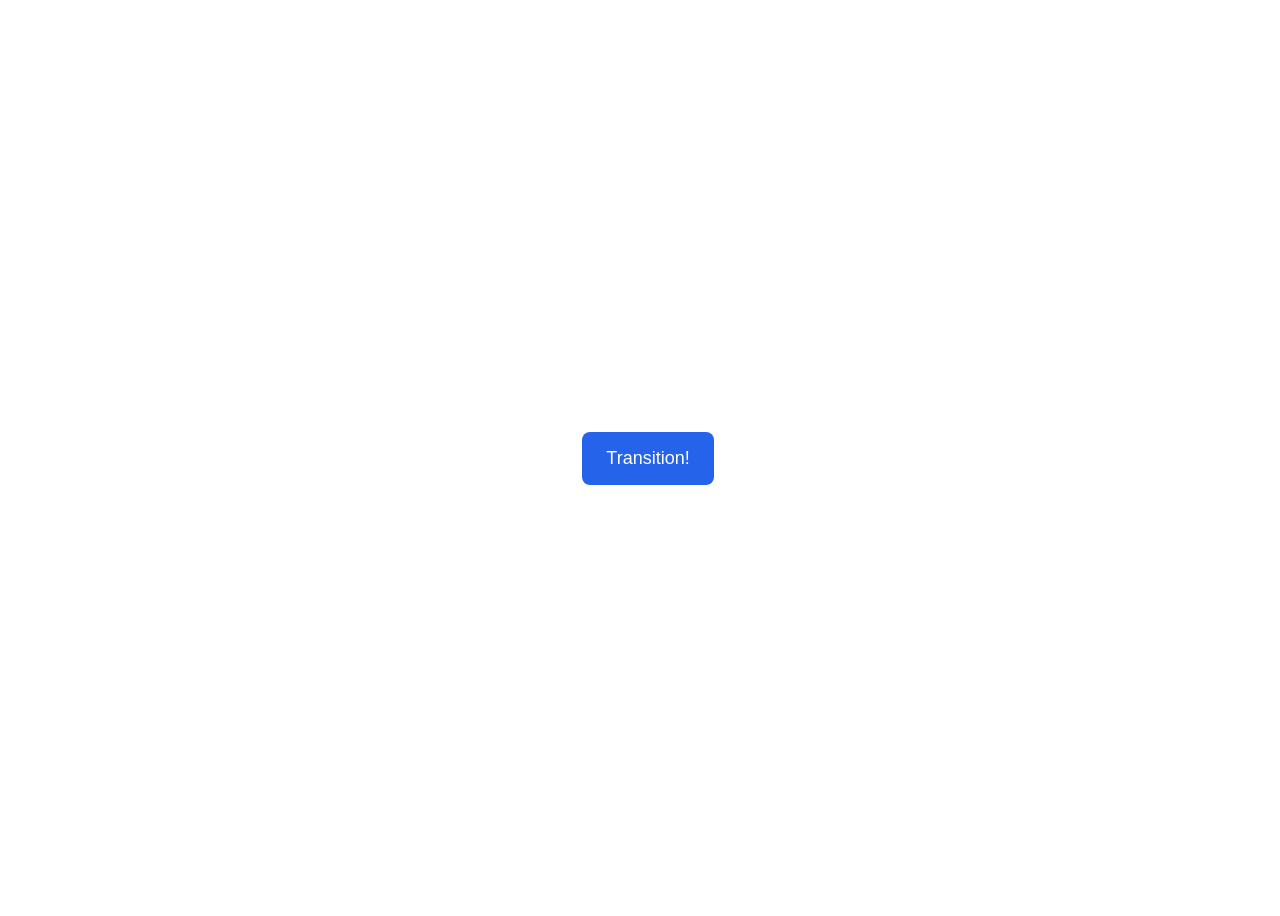
<file: advanced-html-css/animation/01-button-hover/index.html>
<!DOCTYPE html>
<html lang="en">
  <head>
    <meta charset="UTF-8" />
    <meta http-equiv="X-UA-Compatible" content="IE=edge" />
    <meta name="viewport" content="width=device-width, initial-scale=1.0" />
    <title>Button Hover</title>
    <link rel="stylesheet" href="style.css" />
  </head>
  <body>
    <div id="transition-container">
      <button>Transition!</button>
    </div>
  </body>
</html>
</file>
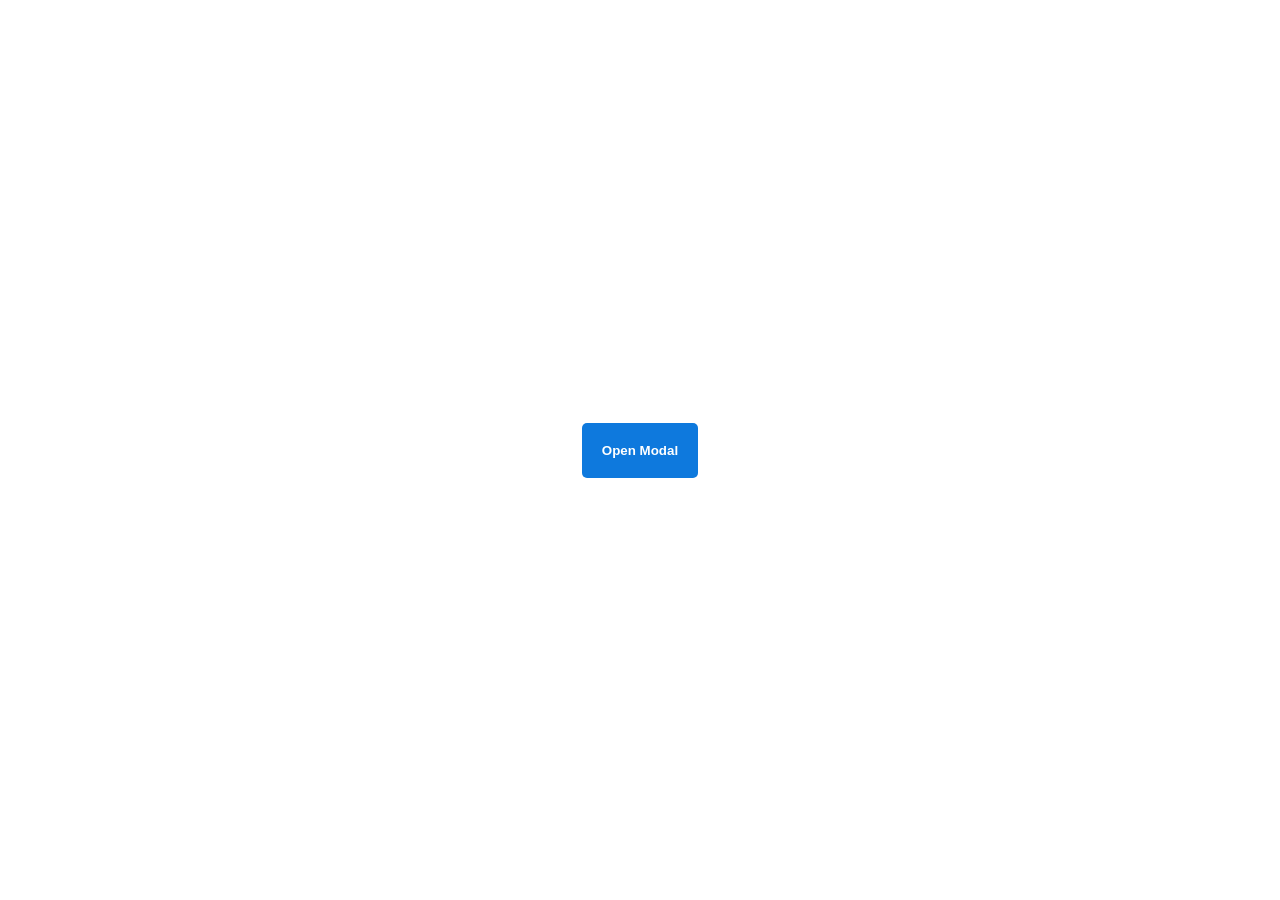
<file: advanced-html-css/animation/02-pop-up/index.html>
<!DOCTYPE html>
<html lang="en">
  <head>
    <meta charset="UTF-8" />
    <meta http-equiv="X-UA-Compatible" content="IE=edge" />
    <meta name="viewport" content="width=device-width, initial-scale=1.0" />
    <title>Popup</title>
    <link rel="stylesheet" href="style.css" />
  </head>
  <body>
    <div class="backdrop"></div>
    <div class="popup-modal">
      <h1>Look at me!</h1>
      <p>I'm a pop up dialog!</p>
      <button id="close-modal">Close Modal</button>
    </div>
    <div class="button-container">
      <button id="trigger-modal">Open Modal</button>
    </div>
    <script src="script.js"></script>
  </body>
</html>
</file>
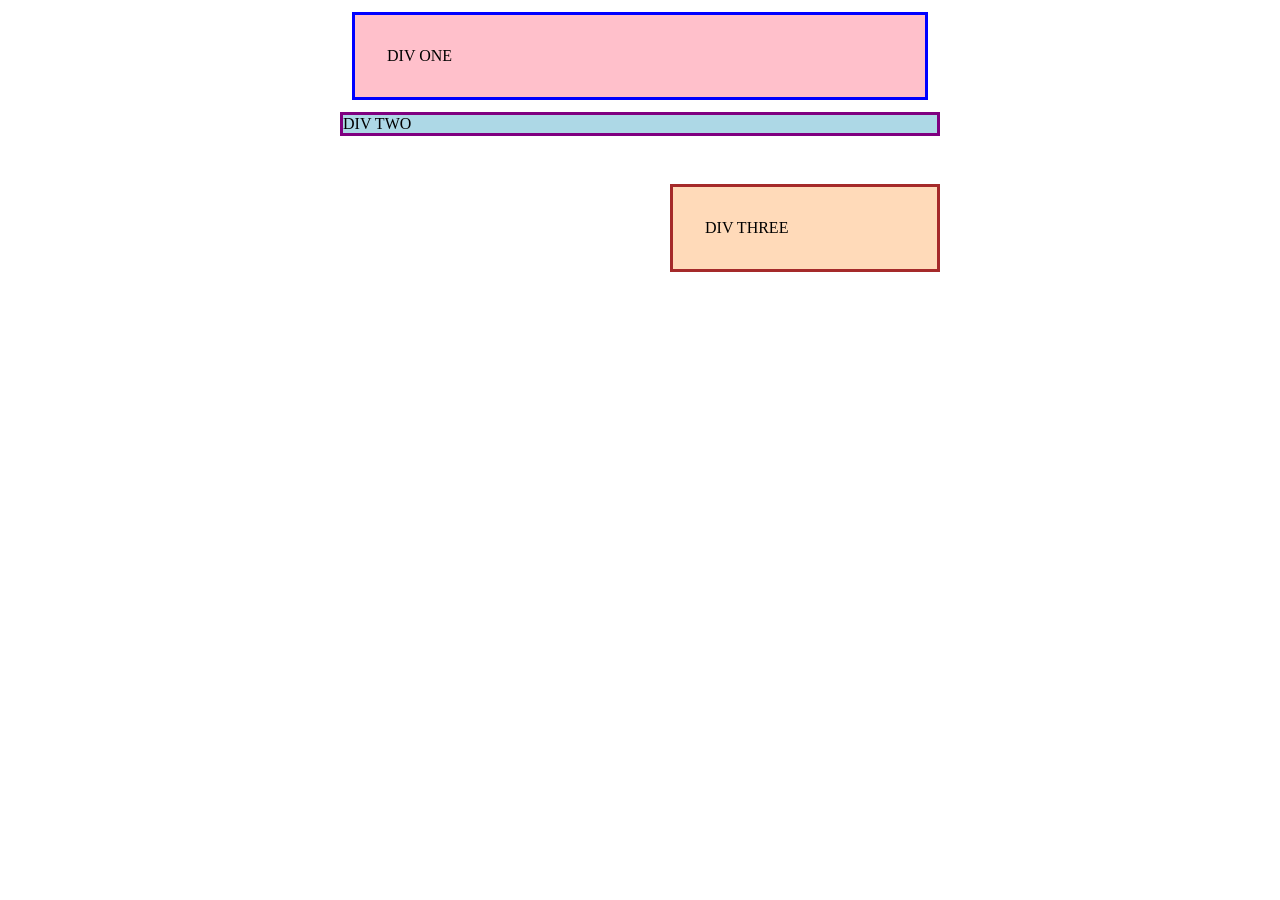
<file: foundations/block-and-inline/01-margin-and-padding-1/index.html>
<!DOCTYPE html>
<html lang="en">
  <head>
    <meta charset="UTF-8">
    <meta http-equiv="X-UA-Compatible" content="IE=edge">
    <meta name="viewport" content="width=device-width, initial-scale=1.0">
    <title>Margin and Padding exercise</title>
    <link rel="stylesheet" href="style.css">
  </head>
  <body>
    <div class="one">
      DIV ONE
    </div>
    <div class="two">
      DIV TWO
    </div>
    <div class="three">
      DIV THREE
    </div>
  </body>
</html>
</file>
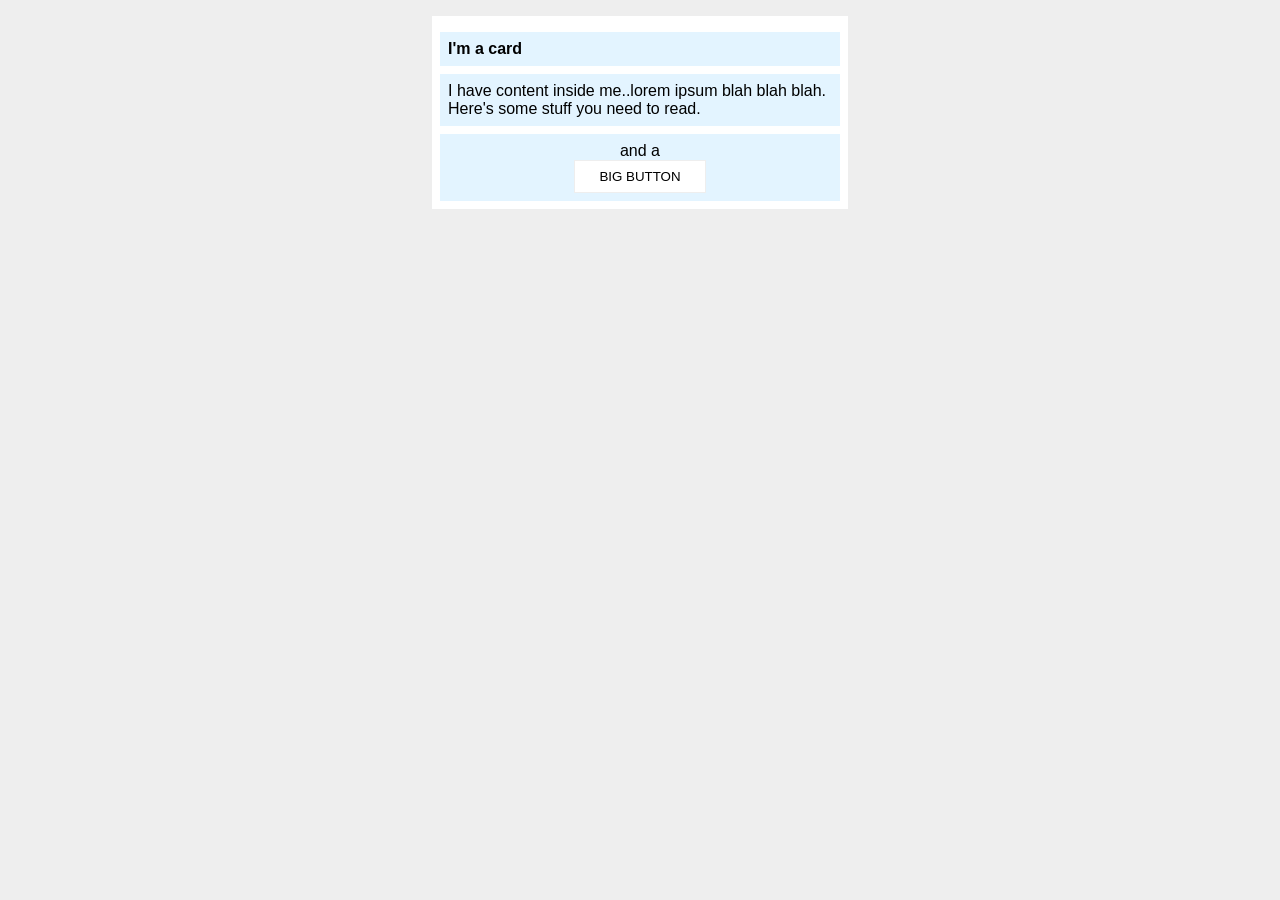
<file: foundations/block-and-inline/02-margin-and-padding-2/index.html>
<!DOCTYPE html>
<html lang="en">
  <head>
    <meta charset="UTF-8">
    <meta http-equiv="X-UA-Compatible" content="IE=edge">
    <meta name="viewport" content="width=device-width, initial-scale=1.0">
    <title>Margin and Padding exercise 2</title>
    <link rel="stylesheet" href="style.css">
  </head>
  <body>
    <div class="card">
      <h1 class="title">I'm a card</h1>
      <div class="content">I have content inside me..lorem ipsum blah blah blah. Here's some stuff you need to read.</div>
      <div class="button-container">and a <button>BIG BUTTON</button></div>
    </div>
  </body>
</html>
</file>
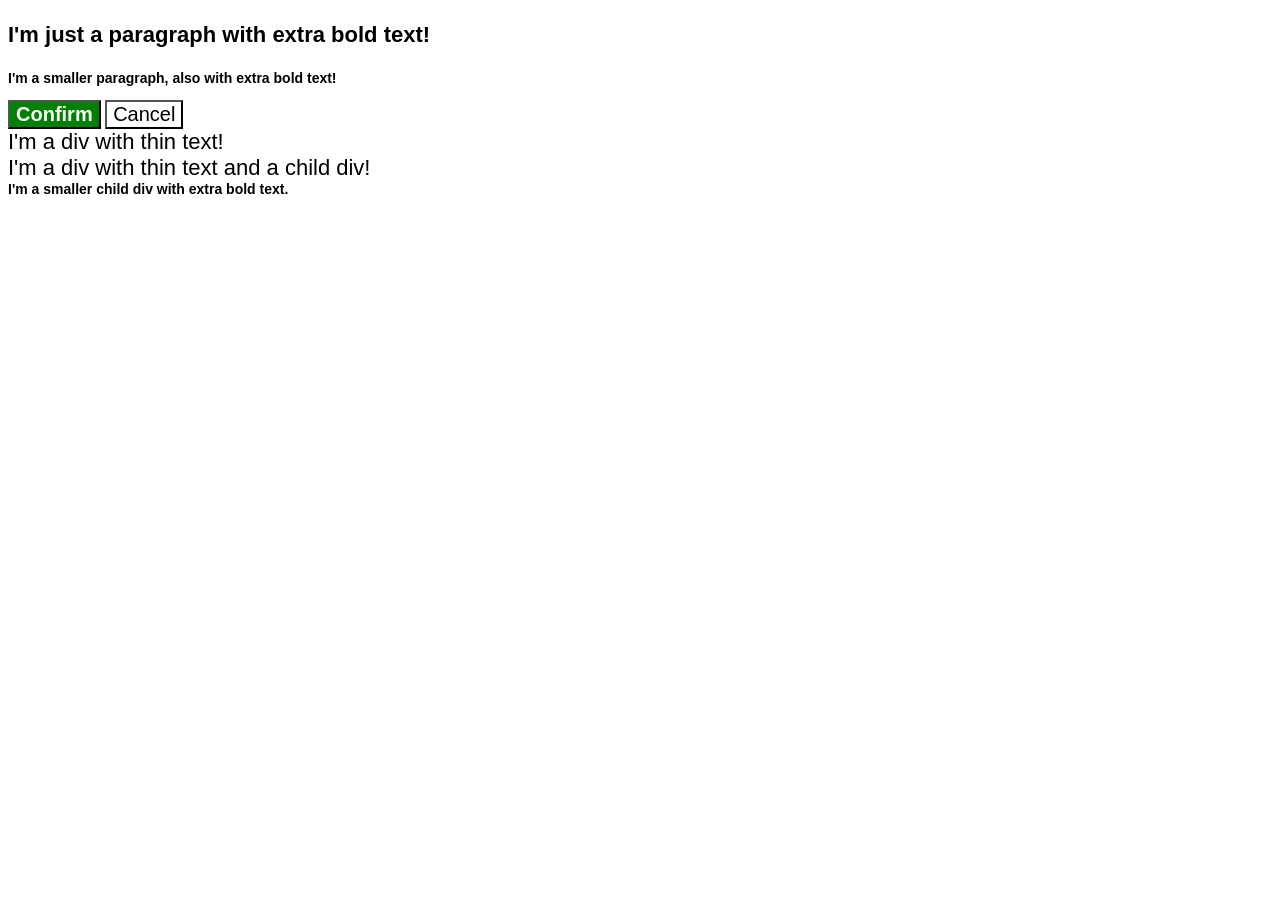
<file: foundations/cascade/01-cascade-fix/index.html>
<!DOCTYPE html>
<html lang="en">
  <head>
    <meta charset="UTF-8">
    <meta http-equiv="X-UA-Compatible" content="IE=edge">
    <meta name="viewport" content="width=device-width, initial-scale=1.0">
    <title>Fix the Cascade</title>
    <link rel="stylesheet" href="style.css">
  </head>
  <body>
    <p class="para">I'm just a paragraph with extra bold text!</p>
    <p class="para small-para">I'm a smaller paragraph, also with extra bold text!</p>

    <button id="confirm-button" class="button confirm">Confirm</button>
    <button id="cancel-button" class="button cancel">Cancel</button>

    <div class="text">I'm a div with thin text!</div>
    <div class="text">I'm a div with thin text and a child div!
      <div class="text child">I'm a smaller child div with extra bold text.</div>
    </div>
  </body>
</html>
</file>
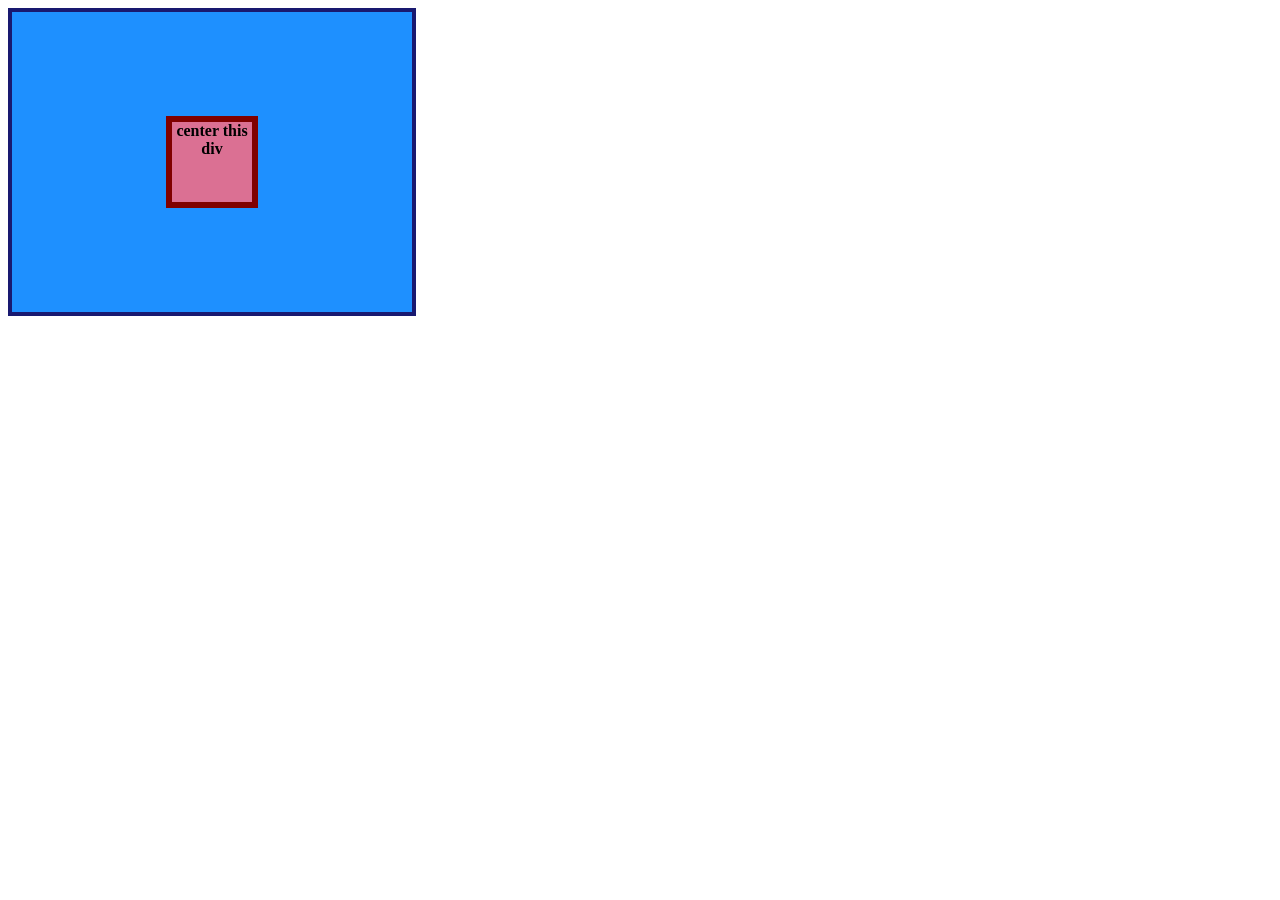
<file: foundations/flex/01-flex-center/index.html>
<!DOCTYPE html>
<html lang="en">
  <head>
    <meta charset="UTF-8">
    <meta http-equiv="X-UA-Compatible" content="IE=edge">
    <meta name="viewport" content="width=device-width, initial-scale=1.0">
    <title>CENTER THIS DIV</title>
    <link rel="stylesheet" href="style.css">
  </head>
  <body>
    <div class="container">
      <div class="box">center this div</div>
    </div>
  </body>
</html>
</file>
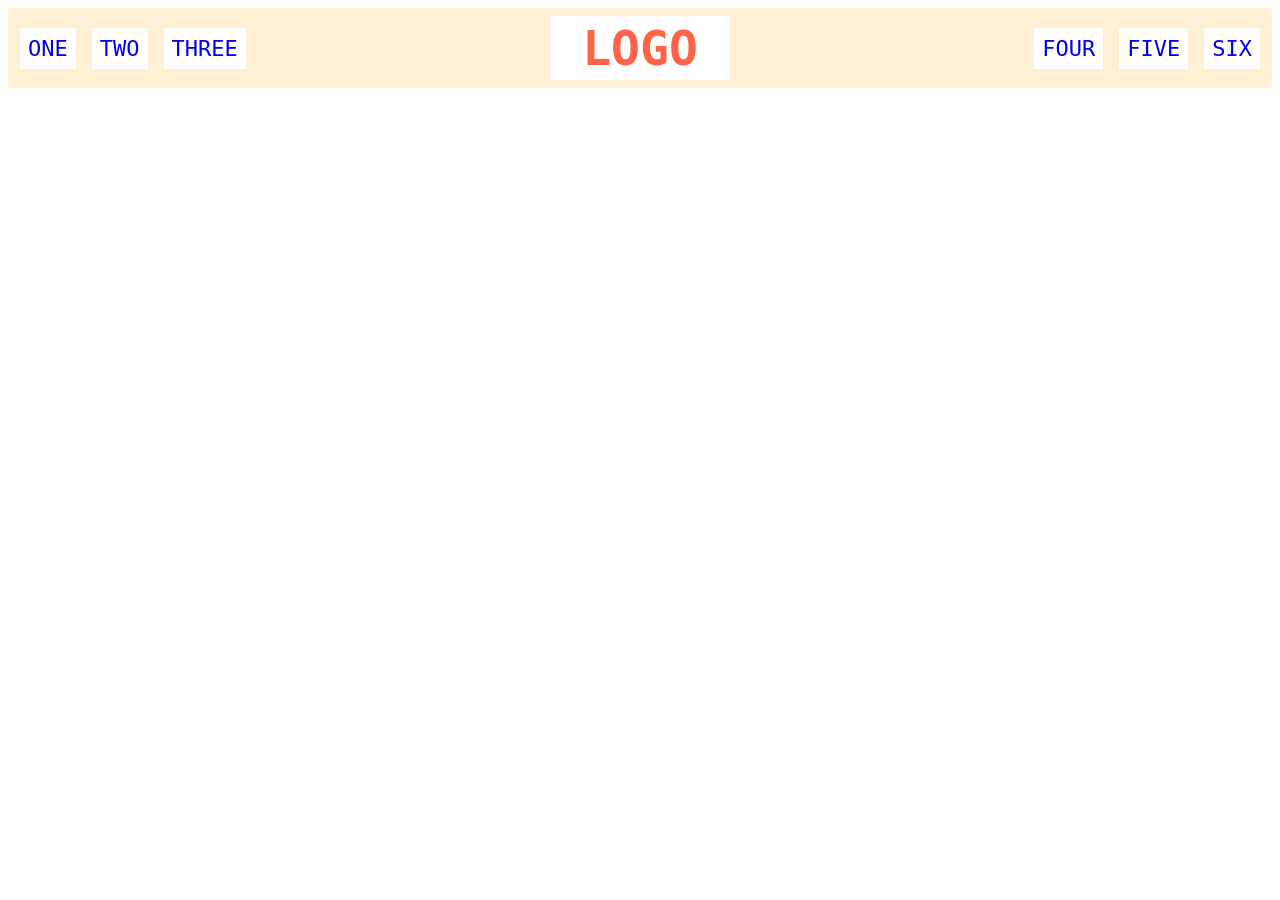
<file: foundations/flex/02-flex-header/index.html>
<!DOCTYPE html>
<html lang="en">
  <head>
    <meta charset="UTF-8">
    <meta http-equiv="X-UA-Compatible" content="IE=edge">
    <meta name="viewport" content="width=device-width, initial-scale=1.0">
    <title>Flex Header</title>
    <link rel="stylesheet" href="style.css">
  </head>
  <body>
    <div class="header">
      <div class="left-links">
        <ul>
          <li><a href="#">ONE</a></li>
          <li><a href="#">TWO</a></li>
          <li><a href="#">THREE</a></li>
        </ul>
      </div>
      <div class="logo">LOGO</div>
      <div class="right-links">
        <ul>
          <li><a href="#">FOUR</a></li>
          <li><a href="#">FIVE</a></li>
          <li><a href="#">SIX</a></li>
        </ul>
      </div>
    </div>
  </body>
</html>
</file>
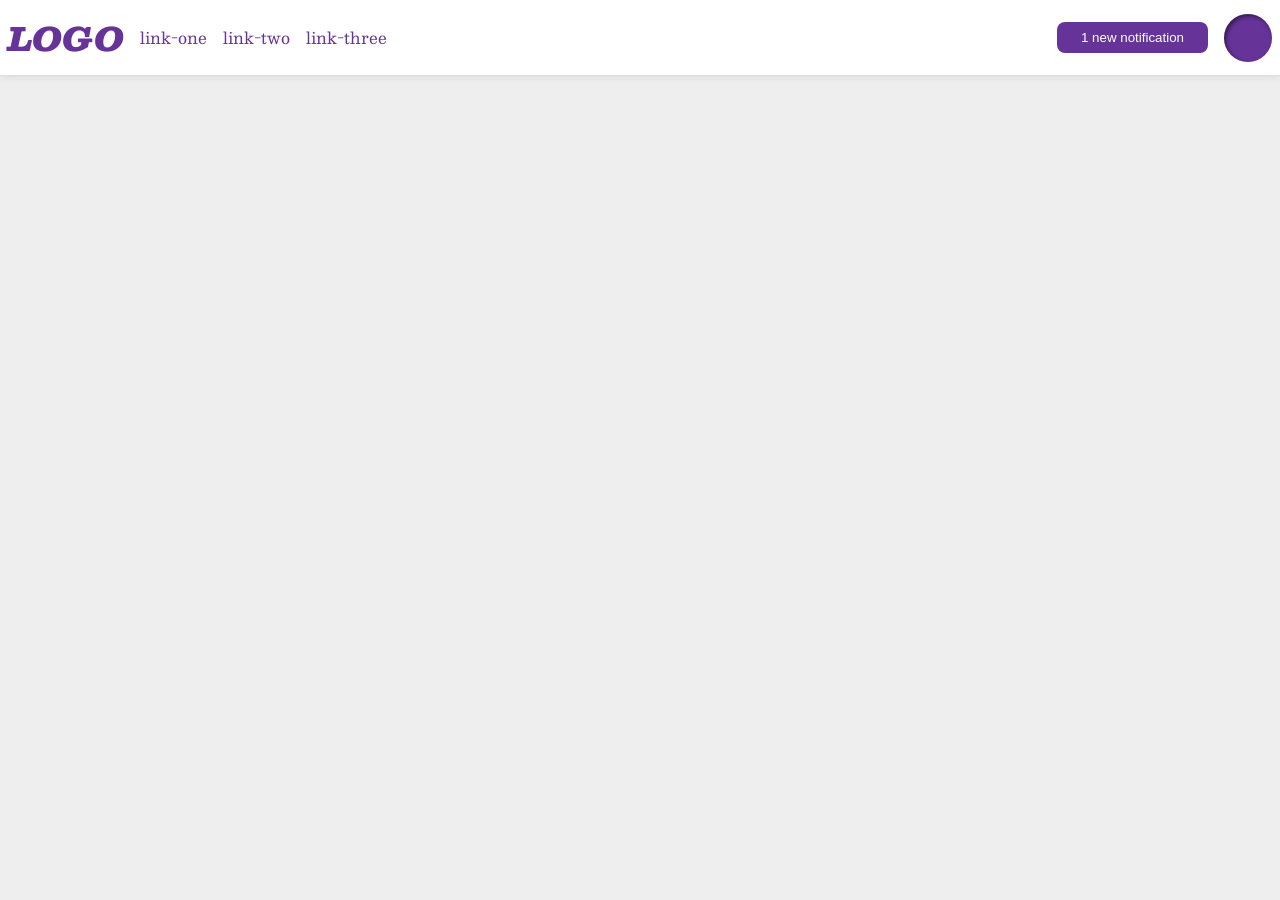
<file: foundations/flex/03-flex-header-2/index.html>
<!DOCTYPE html>
<html lang="en">
  <head>
    <meta charset="UTF-8">
    <meta http-equiv="X-UA-Compatible" content="IE=edge">
    <meta name="viewport" content="width=device-width, initial-scale=1.0">
    <title>Flex Header 2</title>
    <link rel="stylesheet" href="style.css">
  </head>
  <body>
    <div class="header">
      <div class="left-contents">
        <div class="logo">
          LOGO
        </div>
        <ul class="links">
          <li><a href="https://google.com">link-one</a></li>
          <li><a href="https://google.com">link-two</a></li>
          <li><a href="https://google.com">link-three</a></li>
        </ul>
      </div>
      <div class="right-contents">
        <button class="notifications">
          1 new notification
        </button>
        <div class="profile-image"></div>
      </div>
    </div>
  </body>
</html>
</file>
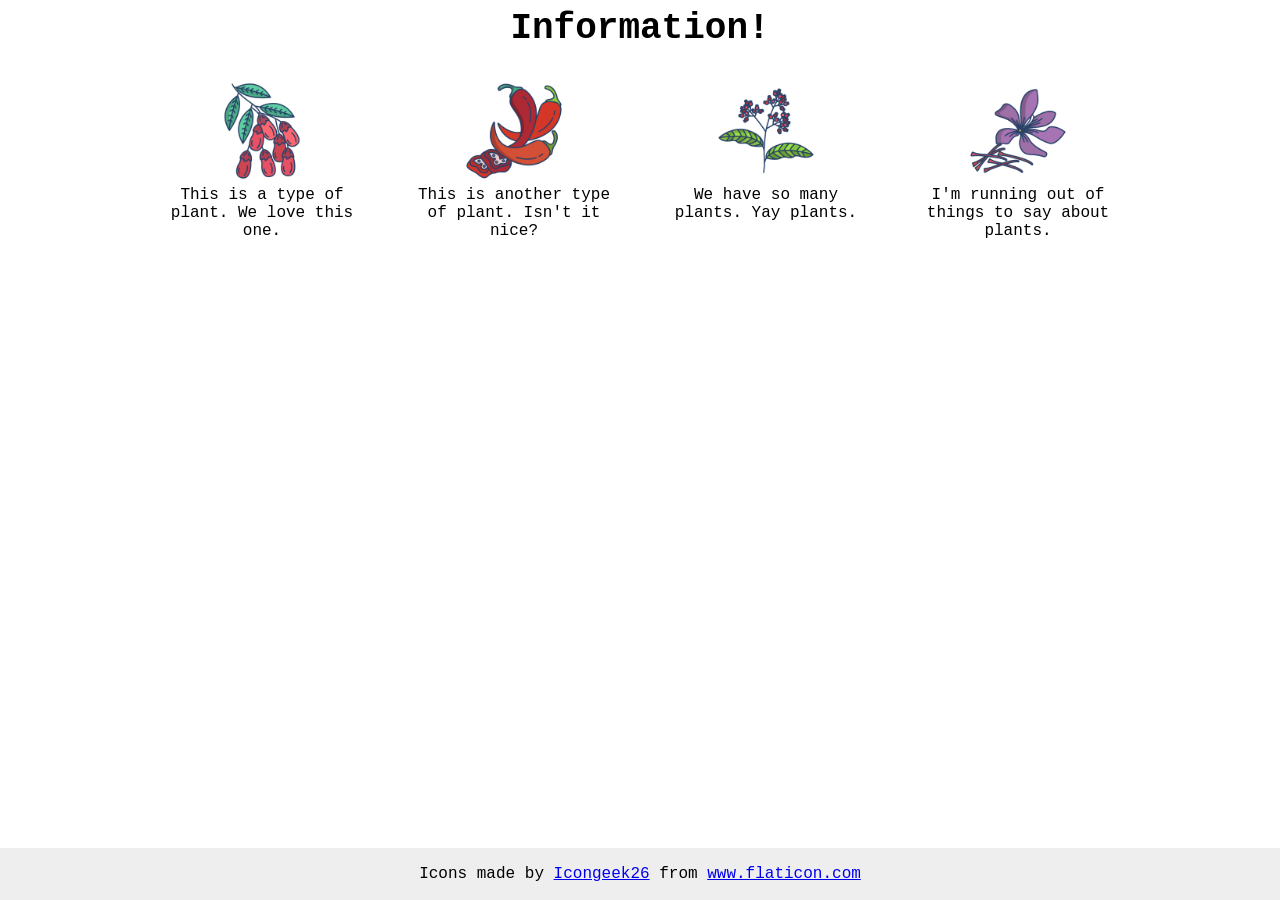
<file: foundations/flex/04-flex-information/index.html>
<!DOCTYPE html>
<html lang="en">
  <head>
    <meta charset="UTF-8">
    <meta http-equiv="X-UA-Compatible" content="IE=edge">
    <meta name="viewport" content="width=device-width, initial-scale=1.0">
    <title>Information</title>
    <link rel="stylesheet" href="style.css">
  </head>
  <body>
    <div class="title">Information!</div>

    <div class="items">

      <div class="item">
        <img src="./images/barberry.png" alt="barberry">
        <div class="text">This is a type of plant. We love this one.</div>
      </div>

      <div class="item">
        <img src="./images/chilli.png" alt="chili">
        <div class="text">This is another type of plant. Isn't it nice?</div>
      </div>

      <div class="item">
        <img src="./images/pepper.png" alt="pepper">
        <div class="text">We have so many plants. Yay plants.</div>
      </div>
      
      <div class="item">
        <img src="./images/saffron.png" alt="saffron">
        <div class="text">I'm running out of things to say about plants.</div>
      </div>
      
    </div>

    

    <!-- disregard this section, it's here to give attribution to the creator of these icons -->
    <div class="footer">
      <div>Icons made by <a href="https://www.flaticon.com/authors/icongeek26" title="Icongeek26">Icongeek26</a> from <a href="https://www.flaticon.com/" title="Flaticon">www.flaticon.com</a></div>
    </div>
  </body>
</html>
</file>
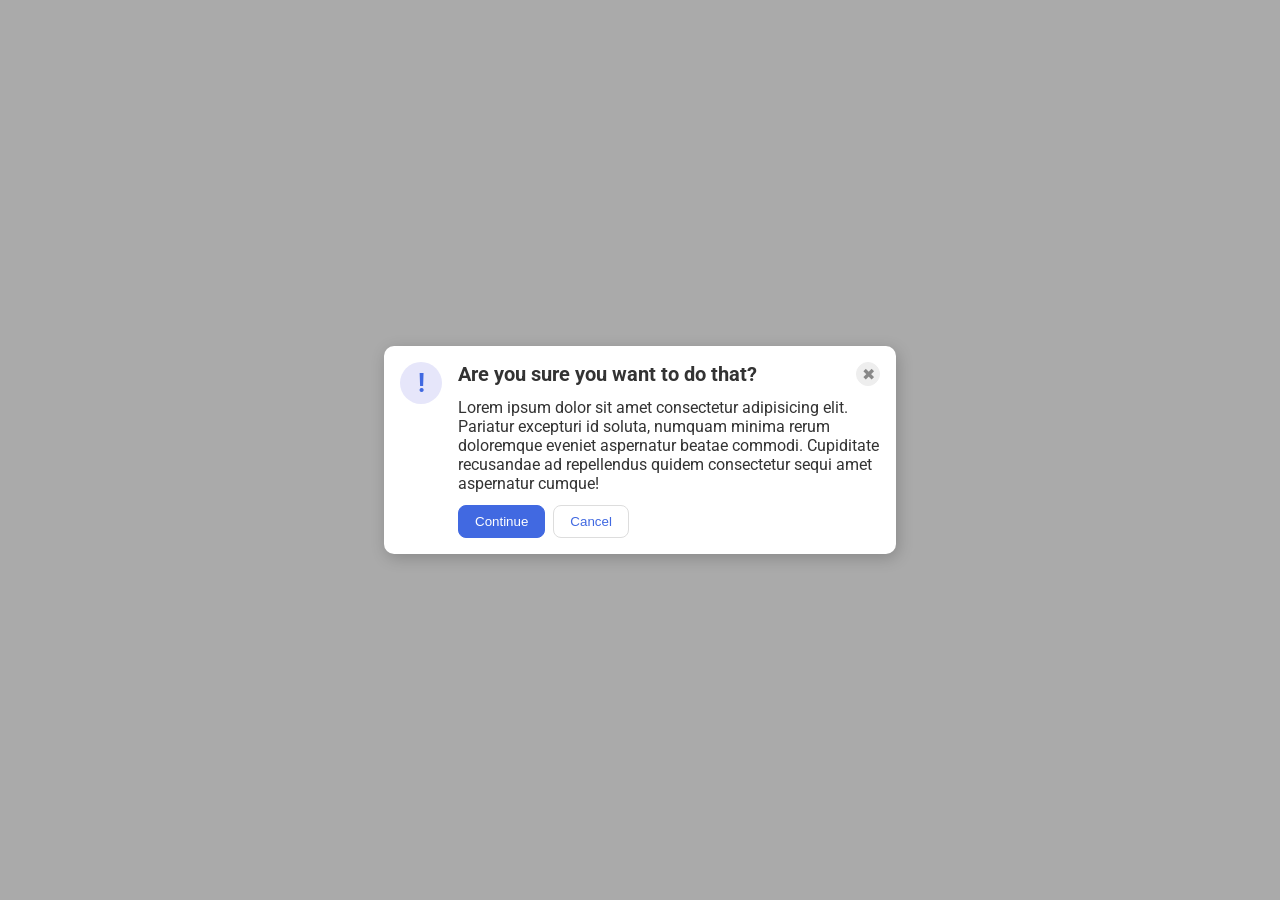
<file: foundations/flex/05-flex-modal/index.html>
<!DOCTYPE html>
<html lang="en">
  <head>
    <meta charset="UTF-8">
    <meta http-equiv="X-UA-Compatible" content="IE=edge">
    <meta name="viewport" content="width=device-width, initial-scale=1.0">
    <link rel="stylesheet" href="style.css">
    <title>Modal</title>
  </head>
  <body>
    <div class="modal">
      <div class="icon">!</div>
      <div class="contents">
        <div class="header">
          Are you sure you want to do that?
          <button class="close-button">✖</button>
        </div>
        <div class="text">Lorem ipsum dolor sit amet consectetur adipisicing elit. Pariatur excepturi id soluta, numquam minima rerum doloremque eveniet aspernatur beatae commodi. Cupiditate recusandae ad repellendus quidem consectetur sequi amet aspernatur cumque!</div>
        <div class="buttons">
          <button class="continue">Continue</button>
          <button class="cancel">Cancel</button>
        </div>
      </div>
    </div>
  </body>
</html>
</file>
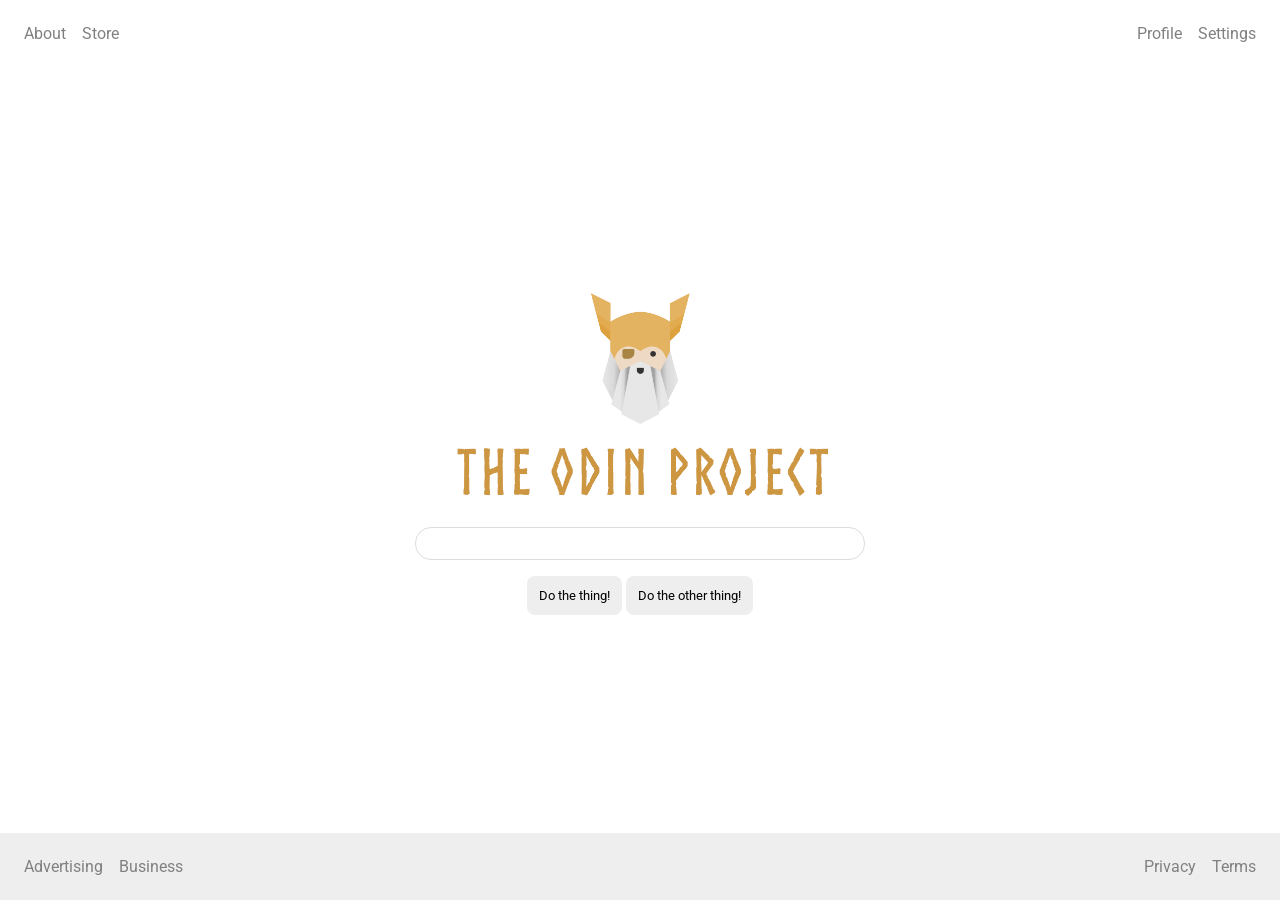
<file: foundations/flex/06-flex-layout/index.html>
<!DOCTYPE html>
<html lang="en">
  <head>
    <meta charset="UTF-8">
    <meta http-equiv="X-UA-Compatible" content="IE=edge">
    <meta name="viewport" content="width=device-width, initial-scale=1.0">
    <title>LAYOUT</title>
    <link rel="stylesheet" href="./style.css">
  </head>
  <body>
    <div class="header">
      <ul class="left-links">
        <li><a href="#">About</a></li>
        <li><a href="#">Store</a></li>
      </ul>
      <ul class="right-links">
        <li><a href="#">Profile</a></li>
        <li><a href="#">Settings</a></li>
      </ul>
    </div>
    <div class="content">
      <img src="./logo.png" alt="Project logo. Represents odin with the project name.">
      <div class="input">
        <input type="text">
      </div>
      <div class="buttons">
        <button>Do the thing!</button>
        <button>Do the other thing!</button>
      </div>
    </div>
    <div class="footer">
      <ul class="left-links">
        <li><a href="#">Advertising</a></li>
        <li><a href="#">Business</a></li>
      </ul>
      <ul class="right-links">
        <li><a href="#">Privacy</a></li>
        <li><a href="#">Terms</a></li>
      </ul>
    </div>
  </body>
</html>
</file>
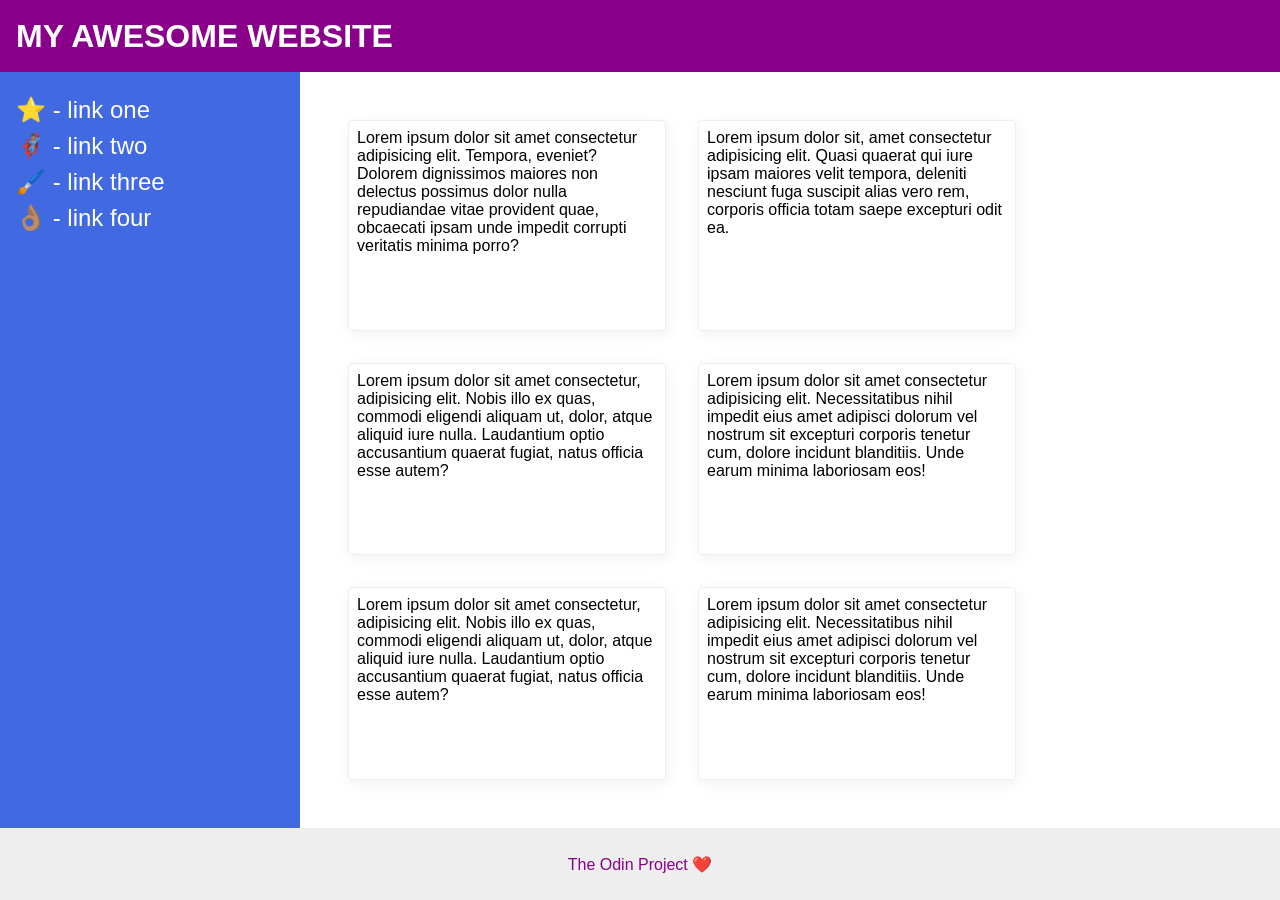
<file: foundations/flex/07-flex-layout-2/index.html>
<!DOCTYPE html>
<html lang="en">
  <head>
    <meta charset="UTF-8">
    <meta http-equiv="X-UA-Compatible" content="IE=edge">
    <meta name="viewport" content="width=device-width, initial-scale=1.0">
    <title>The Holy Grail</title>
    <link rel="stylesheet" href="style.css">
  </head>
  <body>
    <div class="header">
      MY AWESOME WEBSITE
    </div>
    
    <div class="contents">
      <div class="sidebar">
        <ul>
          <li><a href="#">⭐ - link one</a></li>
          <li><a href="#">🦸🏽‍♂️ - link two</a></li>
          <li><a href="#">🖌️ - link three</a></li>
          <li><a href="#">👌🏽 - link four</a></li>
        </ul>
      </div>
      <div class="cards">
        <div class="card">Lorem ipsum dolor sit amet consectetur adipisicing elit. Tempora, eveniet? Dolorem dignissimos maiores non delectus possimus dolor nulla repudiandae vitae provident quae, obcaecati ipsam unde impedit corrupti veritatis minima porro?</div>
        <div class="card">Lorem ipsum dolor sit, amet consectetur adipisicing elit. Quasi quaerat qui iure ipsam maiores velit tempora, deleniti nesciunt fuga suscipit alias vero rem, corporis officia totam saepe excepturi odit ea.</div>
        <div class="card">Lorem ipsum dolor sit amet consectetur, adipisicing elit. Nobis illo ex quas, commodi eligendi aliquam ut, dolor, atque aliquid iure nulla. Laudantium optio accusantium quaerat fugiat, natus officia esse autem?</div>
        <div class="card">Lorem ipsum dolor sit amet consectetur adipisicing elit. Necessitatibus nihil impedit eius amet adipisci dolorum vel nostrum sit excepturi corporis tenetur cum, dolore incidunt blanditiis. Unde earum minima laboriosam eos!</div>
        <div class="card">Lorem ipsum dolor sit amet consectetur, adipisicing elit. Nobis illo ex quas, commodi eligendi aliquam ut, dolor, atque aliquid iure nulla. Laudantium optio accusantium quaerat fugiat, natus officia esse autem?</div>
        <div class="card">Lorem ipsum dolor sit amet consectetur adipisicing elit. Necessitatibus nihil impedit eius amet adipisci dolorum vel nostrum sit excepturi corporis tenetur cum, dolore incidunt blanditiis. Unde earum minima laboriosam eos!</div>
      </div>
    </div>
    
    <div class="footer">
      The Odin Project ❤️
    </div>
  </body>
</html>
</file>
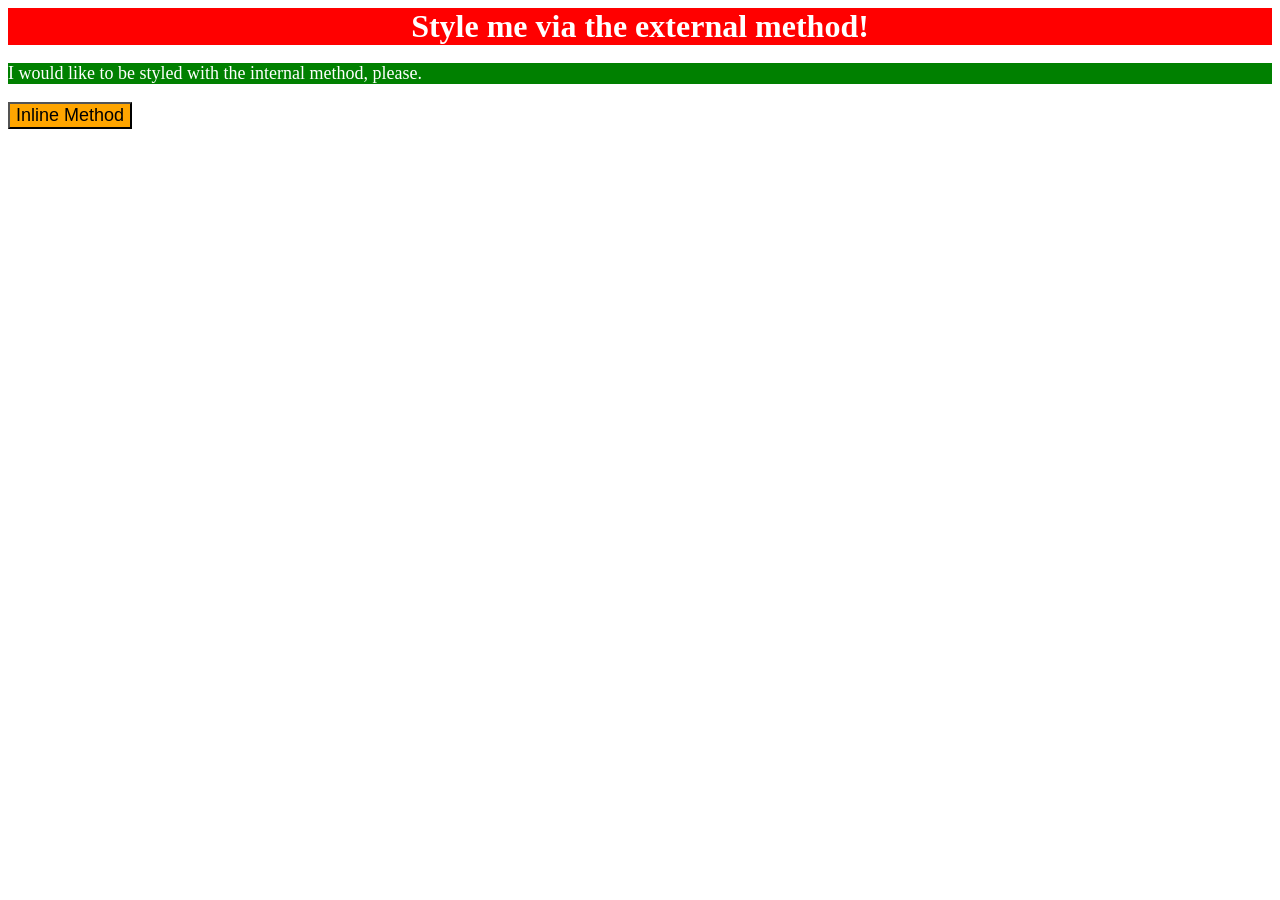
<file: foundations/intro-to-css/01-css-methods/index.html>
<!DOCTYPE html>
<html lang="en">
  <head>
    <meta charset="UTF-8">
    <meta http-equiv="X-UA-Compatible" content="IE=edge">
    <meta name="viewport" content="width=device-width, initial-scale=1.0">

    <!-- External Method -->
    <link rel="stylesheet" href="style.css">

    <!-- Internal Method -->
    <style>
      p {
        background-color: green;
        color: white;
        font-size: 18px;
      }
    </style>

    <title>Methods for Adding CSS</title>
  </head>
  <body>
    <div>Style me via the external method!</div>
    <p>I would like to be styled with the internal method, please.</p>
    <button style="background-color: orange; font-size: 18px;">Inline Method</button>
  </body>
</html>
</file>
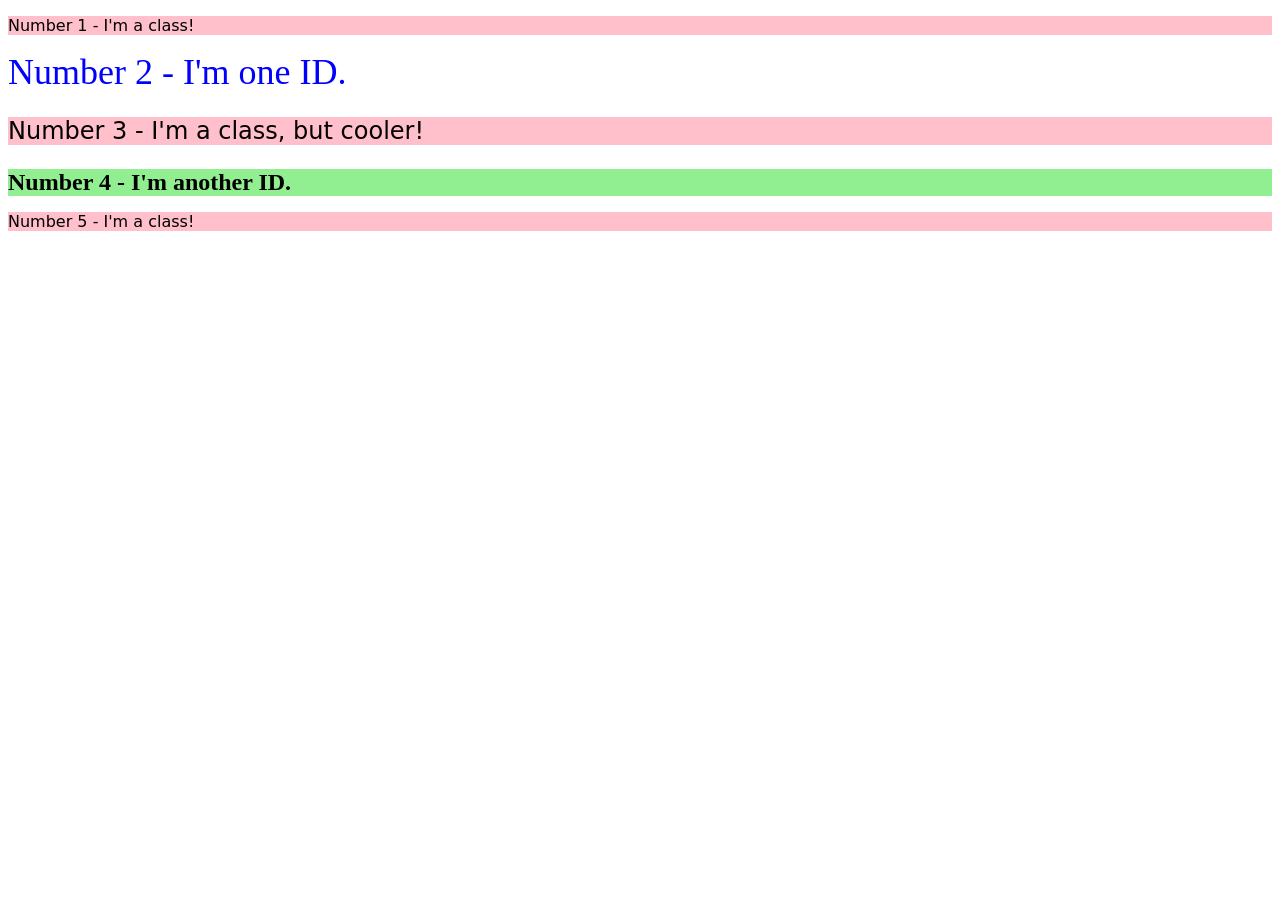
<file: foundations/intro-to-css/02-class-id-selectors/index.html>
<!DOCTYPE html>
<html lang="en">
  <head>
    <meta charset="UTF-8">
    <meta http-equiv="X-UA-Compatible" content="IE=edge">
    <meta name="viewport" content="width=device-width, initial-scale=1.0">
    <title>Class and ID Selectors</title>
    <link rel="stylesheet" href="style.css">
  </head>
  <body>
    <p class="odd">Number 1 - I'm a class!</p>
    <div id="second">Number 2 - I'm one ID.</div>
    <p class="odd third">Number 3 - I'm a class, but cooler!</p>
    <div id="fourth">Number 4 - I'm another ID.</div>
    <p class="odd">Number 5 - I'm a class!</p>
  </body>
</html>
</file>
<file: advanced-html-css/animation/01-button-hover/style.css>
#transition-container {
  width: 100vw;
  height: 100vh;
  display: flex;
  flex-direction: column;
  justify-content: center;
  align-items: center;
  font-family: Arial, sans-serif;
}

button {
  border-radius: 8px;
  border: none;
  background-color: #2563eb;
  color: white;
  font-size: 18px;
  padding: 16px 24px;
  text-align: center;
}
</file>
<file: advanced-html-css/animation/02-pop-up/style.css>
* {
  padding: 0;
  margin: 0;
}

body {
  overflow: hidden;
}

.button-container {
  width: 100vw;
  height: 100vh;
  background-color: #ffffff;
  opacity: 100%;
  display: flex;
  align-items: center;
  justify-content: center;
}

button {
  padding: 20px;
  color: #ffffff;
  background-color: #0e79dd;
  border: none;
  border-radius: 5px;
  font-weight: 600;
}

.popup-modal {
  padding: 32px 64px;
  background-color: white;
  border: 1px solid black;
  border-radius: 10px;
  position: fixed;
  top: 50%;
  left: 50%;
  transform-origin: center;
  transform: translate(-50%, -50%);
  pointer-events: none;
  opacity: 0%;
  text-align: center;
}

.popup-modal p {
  margin-bottom: 24px;
}

.backdrop {
  pointer-events: none;
  position: fixed;
  inset: 0;
  background: #000;
  opacity: 0%;
}

.popup-modal.show {
  opacity: 100%;
  pointer-events: all;
}

.backdrop.show {
  opacity: 30%;
}
</file>
<file: foundations/block-and-inline/01-margin-and-padding-1/style.css>
body {
  max-width: 600px;
  margin: 0 auto;
}

.one {
  background: pink;
  border: 3px solid blue;
  /* CHANGE ME */
  padding: 32px;
  margin: 12px;
}

.two {
  background: lightblue;
  border: 3px solid purple;
  /* CHANGE ME */
  margin-bottom:48px;
}

.three {
  background: peachpuff;
  border: 3px solid brown;
  width: 200px;
  /* CHANGE ME */
  padding: 32px;
  margin-left: auto;
}
</file>
<file: foundations/block-and-inline/02-margin-and-padding-2/style.css>
body {
  background: #eee;
  font-family: sans-serif;
  font-size: 16px;
}

.card {
  width: 400px;
  background: #fff;
  margin: 16px auto;
  padding: 8px;
}

.title {
  background: #e3f4ff;
  font-size: 16px;
  padding: 8px;
  margin: 8px auto;
}

.content {
  background: #e3f4ff;
  padding: 8px;
  margin: 8px auto;
}

.button-container {
  background: #e3f4ff;
  text-align: center;
  padding: 8px;
}

button {
  background: white;
  display: block;
  padding: 8px 24px;
  border: 1px solid #eee;
  margin: 0px auto;
}
</file>
<file: foundations/cascade/01-cascade-fix/style.css>
body {
  font-family: Arial, Helvetica, sans-serif;
}

.para,
.small-para {
  color: hsl(0, 0%, 0%);
  font-weight: 800;
}

.para {
  font-size: 22px;
}

.small-para {
  font-size: 14px;
  font-weight: 800;
}

.button {
  background-color: rgb(255, 255, 255);
  color: rgb(0, 0, 0);
  font-size: 20px;
}

.confirm {
  background: green;
  color: white;
  font-weight: bold;
}

.text {
  color: rgb(0, 0, 0);
  font-size: 22px;
  font-weight: 100;
}

.child {
  color: rgb(0, 0, 0);
  font-weight: 800;
  font-size: 14px;
}
</file>
<file: foundations/flex/01-flex-center/style.css>
.container {
  background: dodgerblue;
  border: 4px solid midnightblue;
  width: 400px;
  height: 300px;
  display: flex;
  justify-content: center;
  align-items: center;
}

.box {
  background: palevioletred;
  font-weight: bold;
  text-align: center;
  border: 6px solid maroon;
  width: 80px;
  height: 80px;
}
</file>
<file: foundations/flex/02-flex-header/style.css>
.header  {
  font-family: monospace;
  background: papayawhip;

  display: flex;
  justify-content: space-between;
  align-items: center;
}

.logo {
  font-size: 48px;
  font-weight: 900;
  color: tomato;
  background: white;
  padding: 4px 32px;

  margin: 8px;
}

ul {
  /* this removes the dots on the list items*/
  list-style-type: none;

  display: flex;
  padding: 4px;
}

a {
  font-size: 22px;
  background: white;
  padding: 8px;

  /* this removes the line under the links */
  text-decoration: none;

  margin: 8px;
}


/* 

oh my god the solution.css is so much better :sob: 
add padding to header itself instead of to 'logo'
don't need to add margins to list items in 'a', 
just need to add gap to 'ul' after erasing default margin
and padding....

MAN. I didn't even know gap existed.
And I completely missed adding padding 
to the container itself.

for reference (straight from solution.css):

.header {
  padding: 8px;
  display: flex;
  align-items: center;
  justify-content: space-between;
}

ul {
  display: flex;
  margin: 0;
  padding: 0;
  gap: 8px;
}

*/
</file>
<file: foundations/flex/03-flex-header-2/style.css>
/* this is some magical font-importing.  
you'll learn about it later. */
@import url('https://fonts.googleapis.com/css2?family=Besley:ital,wght@0,400;1,900&display=swap');

body {
  margin: 0;
  background: #eee;
  font-family: Besley, serif;
}

.header {
  background: white;
  border-bottom: 1px solid #ddd;
  box-shadow: 0 0 8px rgba(0,0,0,.1);
  
  display: flex;
  justify-content: space-between;
  padding: 8px;
}

.profile-image {
  background: rebeccapurple;
  box-shadow: inset 2px 2px 4px rgba(0,0,0,.5);
  border-radius: 50%;
  width: 48px;
  height: 48px;
}

.logo {
  color: rebeccapurple;
  font-size: 32px;
  font-weight: 900;
  font-style: italic;
}

button {
  border: none;
  border-radius: 8px;
  background: rebeccapurple;
  color: white;
  padding: 8px 24px;
}

a {
  /* this removes the line under our links */
  text-decoration: none;
  color: rebeccapurple;
}

ul {
  list-style-type: none;

  display: flex;
  padding: 0;
  gap: 16px;
}

.left-contents {
  display: flex;
  align-items: center;
  gap: 16px;
}

.right-contents {
  display: flex;
  align-items: center;
  gap: 16px;
}


/*

oh I forgot to set the 'ul' margin to 0'
and I could've grouped left/right

*/
</file>
<file: foundations/flex/04-flex-information/style.css>
body {
  font-family: 'Courier New', Courier, monospace;
}

img {
  width: 100px;
  height: 100px;
}

.title {
  font-size: 36px;
  font-weight: 900;

  display: flex;
  justify-content: center;
  margin-bottom: 32px;
}

.items {
  display: flex;
  justify-content: center;
  gap: 52px;
}

.item {
  width: 200px;
  max-width: 200px;
  text-align: center;
}

/* do not edit this footer */
.footer {
  position: fixed;
  bottom: 0;
  left: 0;
  right: 0;
  height: 52px;
  display: flex;
  align-items: center;
  justify-content: center;
  background: #eee;
}

/*

oh I just turned title to flex and centered it that way lmao
text-align could've went to body since everything, including title,
should be centered.
also should've used max-width instead of width since max-width 
allos the element to scale down (?)

*/
</file>
<file: foundations/flex/05-flex-modal/style.css>
@import url('https://fonts.googleapis.com/css2?family=Roboto:wght@400;700&display=swap');

html, body {
  height: 100%;
}

body {
  font-family: Roboto, sans-serif;
  margin: 0;
  background: #aaa;
  color: #333;
  /* I'll give you this one for free lol */
  display: flex;
  align-items: center;
  justify-content: center;
}

.modal {
  background: white;
  width: 480px;
  border-radius: 10px;
  box-shadow: 2px 4px 16px rgba(0,0,0,.2);

  display: flex;
  padding: 16px;
  gap: 16px;
}

.icon {
  color: royalblue;
  font-size: 26px;
  font-weight: 700;
  background: lavender;
  width: 42px;
  height: 42px;
  border-radius: 50%;
  display: flex;
  align-items: center;
  justify-content: center;
}

.close-button {
  background: #eee;
  border-radius: 50%;
  color: #888;
  font-weight: 400;
  font-size: 16px;
  height: 24px;
  width: 24px;
  display: flex;
  align-items: center;
  justify-content: center;
  border: 1px solid #eee;
  padding: 0;

  margin-left: auto;
}

button {
  cursor: pointer;
  padding: 8px 16px;
  border-radius: 8px;
}

button.continue {
  background: royalblue;
  border: 1px solid royalblue;
  color: white;
}

button.cancel {
  background: white;
  border: 1px solid #ddd;
  color: royalblue;
}


.icon, .close-button {
  flex-shrink: 0;
}

.header {
  font-size: 20px;
  font-weight: 700;
  display: flex;
}

.buttons {
  display: flex;
  gap: 8px;
}

.contents {
  display: flex;
  flex-direction: column;
  gap: 12px;

  /* post-solution */
  flex-wrap: wrap;
}

/*
hindsight: could've done justify-content: space-between
instead of using margin-left: auto on the close button.

Also I set the container as a flex container separately
The solution did not use a flexbox, just flow and margins.
Using flex makes extreme resizing (down) kinda weird (it
doesn't resize as extremely as the solution).
*/
</file>
<file: foundations/flex/06-flex-layout/style.css>
@import url('https://fonts.googleapis.com/css2?family=Roboto:wght@400;700&display=swap');

body {
  height: 100vh;
  margin: 0;
  overflow: hidden;
  font-family: Roboto, sans-serif;

  display: flex;
  flex-flow: column nowrap;
  justify-content: space-between;
}

img {
  width: 600px;
}

button {
  font-family: Roboto, sans-serif;
  border: none;
  border-radius: 8px;
  background: #eee;

  padding: 12px;
}

input {
  border: 1px solid #ddd;
  border-radius: 16px;
  padding: 8px 24px;
  width: 400px;
}

/* stuff I added */

a {
  text-decoration: none;
  color: gray;
}

.header, .footer {
  display: flex;
  justify-content: space-between;
}

.footer {
  background-color: #eeeeee;
}

.left-links, .right-links {
  list-style-type: none;
  display: flex;
  padding: 24px;
  margin: 0px;
  gap: 16px;
}

.content {
  display: flex;
  flex-flow: column nowrap;
  align-items: center;
  gap: 16px;
}


/*
could've put gap on ul instead instead of doing it on the links
also differential padding on buttons and putting padding on the 
headers/footers themselves instead of the links LOL
not sure why I did it all on the links but noted!
*/
</file>
<file: foundations/flex/07-flex-layout-2/style.css>
body {
  font-family: -apple-system, BlinkMacSystemFont, 'Segoe UI', Roboto, Oxygen, Ubuntu, Cantarell, 'Open Sans', 'Helvetica Neue', sans-serif;
  margin: 0;
  min-height: 100vh;

  display: flex;
  flex-direction: column;
  justify-content: space-between;

  /* post-solution */
  flex: 1;
}

.header {
  height: 72px;
  background: darkmagenta;
  color: white;

  font-size: 32px;
  font-weight: 900;
  display: flex;
  align-items: center;
  box-sizing: border-box;
  padding: 16px;
}

.footer {
  height: 72px;
  background: #eee;
  color: darkmagenta;

  display: flex;
  justify-content: center;
  align-items: center;
}

.sidebar {
  width: 300px;
  background: royalblue;
  box-sizing: border-box;

  padding: 16px;
  min-width: 300px;
}

.card {
  border: 1px solid #eee;
  box-shadow: 2px 4px 16px rgba(0,0,0,.06);
  border-radius: 4px;

  padding: 8px;
  /* margin: 8px; */
  /*
  min-width: 250px;
  min-height: 250px;
  max-width: 500px;
  max-height: 500px;
  */
  width: 300px;
  max-height: 900px;
}

/* stuff I added */

.cards {
  display: flex;
  flex-flow: row wrap;
  /* flex: 1 */
  padding: 48px;

  /* post-solution */
  gap: 32px;
}

a {
  text-decoration: none;
  color: #ffffff;
}

ul {
  list-style-type: none;
  padding: 0px;
  margin: 0px;
}

ul > li {
  font-size: 24px;
  margin: 8px 0;
}

.contents {
  display: flex;
  flex: 1;
}

/*
didn't need to add justify-content to body
oh I could've just set flex-shrink on the sidebar to 0
and not use min-width...
didn't need to add top-bottom padding on header
didn't need flex on cards?
didn't need min/max dimensions I see....
well, maybe for width.
and maybe a max height so the cards don't look silly
when on a comically tall screen...
ALSO INSTEAD OF MARGIN ON CARDS
I COULD'VE USED GAP OMG BRO HOW COULD I FORGET
*/
</file>
<file: foundations/intro-to-css/01-css-methods/style.css>
div {
	background-color: red;
	color: white;
	font-size: 32px;
	text-align: center;
	font-weight: bold;
}
</file>
<file: foundations/intro-to-css/02-class-id-selectors/style.css>
/* Add CSS Styling */

.odd {
  background-color: #ffc0cb;
  font-family: "Verdana", "DejaVu Sans", sans-serif;
}

#second {
  color: rgb(0, 0, 255);
  font-size: 36px;
}

/* Hindsight post-solution: could've used another class to contain font-size 
instead of having it in both third and fourth.*/

.third {
  font-size: 24px;
}

#fourth {
  background-color: hsl(120, 73%, 75%);
  font-size: 24px;
  font-weight: bold;
}
</file>
